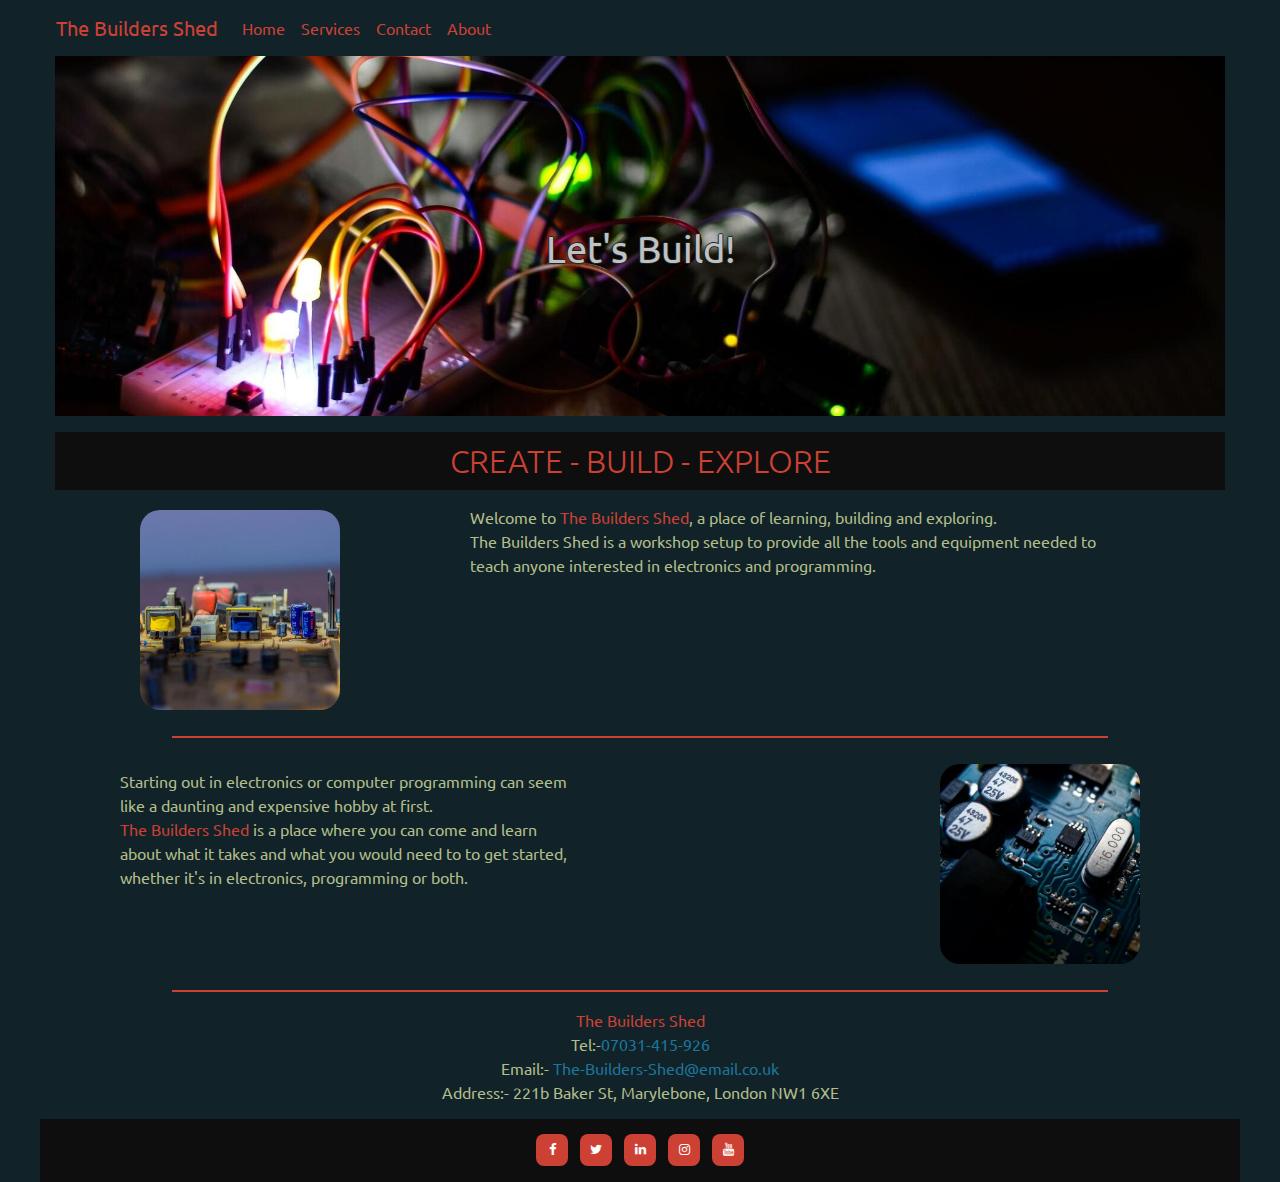
<file: index.html>
<!DOCTYPE html>
<html lang="en">
<head>
	<meta charset="UTF-8">
	<meta content="width=device-width, initial-scale=1.0" name="viewport">
	<meta content="ie-edge" http-equiv="X-UA-Compatible">
	<link href="https://fonts.gstatic.com" rel="preconnect">
	<link href="https://fonts.googleapis.com/css2?family=Ubuntu:wght@300;400;500&display=swap" rel="stylesheet">
	<link href="https://stackpath.bootstrapcdn.com/font-awesome/4.7.0/css/font-awesome.min.css" rel="stylesheet" type="text/css">
	<link href="https://maxcdn.bootstrapcdn.com/bootstrap/4.5.2/css/bootstrap.min.css" rel="stylesheet" type="text/css">
	<script src="https://ajax.googleapis.com/ajax/libs/jquery/3.5.1/jquery.min.js">
	</script>
	<script src="https://cdnjs.cloudflare.com/ajax/libs/popper.js/1.16.0/umd/popper.min.js">
	</script>
	<script src="https://maxcdn.bootstrapcdn.com/bootstrap/4.5.2/js/bootstrap.min.js">
	</script>
	<link href="assets/css/style.css" rel="stylesheet" type="text/css">
	<title class="orange-text">The Builders Shed</title>
</head>
<body>
	<header>
		<!--Nav Bar-->
		<nav class="navbar navbar-expand-md navbar-custom">
			<a class="navbar-brand" href="#">The Builders Shed</a> <button class="navbar-toggler custom-toggler" data-target="#collapsibleNavbar" data-toggle="collapse" type="button"><span class="navbar-toggler-icon"></span></button>
			<div class="collapse navbar-collapse" id="collapsibleNavbar">
				<ul class="navbar-nav">
					<li class="nav-item">
						<a class="nav-link orange-text" href="index.html">Home</a>
					</li>
					<li class="nav-item">
						<a class="nav-link orange-text" href="services.html">Services</a>
					</li>
					<li class="nav-item">
						<a class="nav-link orange-text" href="contact.html">Contact</a>
					</li>
					<li class="nav-item">
						<a class="nav-link orange-text" href="about.html">About</a>
					</li>
				</ul>
			</div>
		</nav>
	</header><!--Nav Bar-->
	<div class="container-fluid">
		<div class="row">
			<!--Hero Image-->
			<div class="col-12">
				<figure class="main-hero-image" title="electronics">
					<p class="lead">Let's Build!</p>
				</figure>
			</div>
		</div><!--Hero Image-->
		<div class="container-fluid create-build-explore-container">
			<div class="row" id="create-build-explore">
				<div class="col page-banner">
					<h1 class="banner-text orange-text">Create - Build - Explore</h1>
				</div>
			</div>
		</div>
		<div class="row">
			<div class="col-md-4 media-container"><img alt="Close up of old electronics." class="media-image first-image d-none d-md-block" src="assets/images/old-electronics-close-sqr.jpg"></div>
			<div class="col-sm-12 col-md-8">
				<p class="standard-text-color object-padding left-text">Welcome to <span class="orange-text">The Builders Shed</span>, a place of learning, building and exploring.<br>
				The Builders Shed is a workshop setup to provide all the tools and equipment needed to<br>
				teach anyone interested in electronics and programming.</p>
			</div>
		</div>
		<hr class="section-divider">
		<div class="row">
			<div class="col-sm-12 col-md-8">
				<p class="standard-text-color object-padding left-text left-margin">Starting out in electronics or computer programming can seem<br>
				like a daunting and expensive hobby at first.<br>
				<span class="orange-text">The Builders Shed</span> is a place where you can come and learn<br>
				about what it takes and what you would need to to get started,<br>
				whether it's in electronics, programming or both.</p>
			</div>
			<div class="col-md-4 media-container"><img alt="Close up of modern electronics" class="media-image d-none d-md-block" src="assets/images/electronics-close-dark-sqr.jpg"></div>
		</div>
		<hr class="section-divider">
		<div class="bottom-margin">
			<p class="standard-text-color"><span class="orange-text">The Builders Shed</span><br>
			Tel:-<a class="custom-href" href="tel:07031-415-926">07031-415-926</a><br>
			Email:- <a class="custom-href" href="mailto:The-Builders-Shed@email.co.uk">The-Builders-Shed@email.co.uk</a><br>
			Address:- 221b Baker St, Marylebone, London NW1 6XE</p>
		</div>
	</div>
	<footer>
		<div class="container-fluid create-build-explore-container">
			<div class="row">
				<div class="col page-banner">
					<ul class="list-inline social-links">
						<li class="list-inline-item">
							<a href="#" target="_blank"><i aria-hidden="true" class="fa fa-facebook"></i> <span class="sr-only">Facebook</span></a>
						</li>
						<li class="list-inline-item">
							<a href="#" target="_blank"><i aria-hidden="true" class="fa fa-twitter"></i> <span class="sr-only">Twitter</span></a>
						</li>
						<li class="list-inline-item">
							<a href="#" target="_blank"><i aria-hidden="true" class="fa fa-linkedin"></i> <span class="sr-only">LinkedIn</span></a>
						</li>
						<li class="list-inline-item">
							<a href="#" target="_blank"><i aria-hidden="true" class="fa fa-instagram"></i> <span class="sr-only">Instagram</span></a>
						</li>
						<li class="list-inline-item">
							<a href="#" target="_blank"><i aria-hidden="true" class="fa fa-youtube"></i> <span class="sr-only">YouTube</span></a>
						</li>
					</ul>
				</div>
			</div>
		</div>
	</footer>
</body>
</html>
</file>
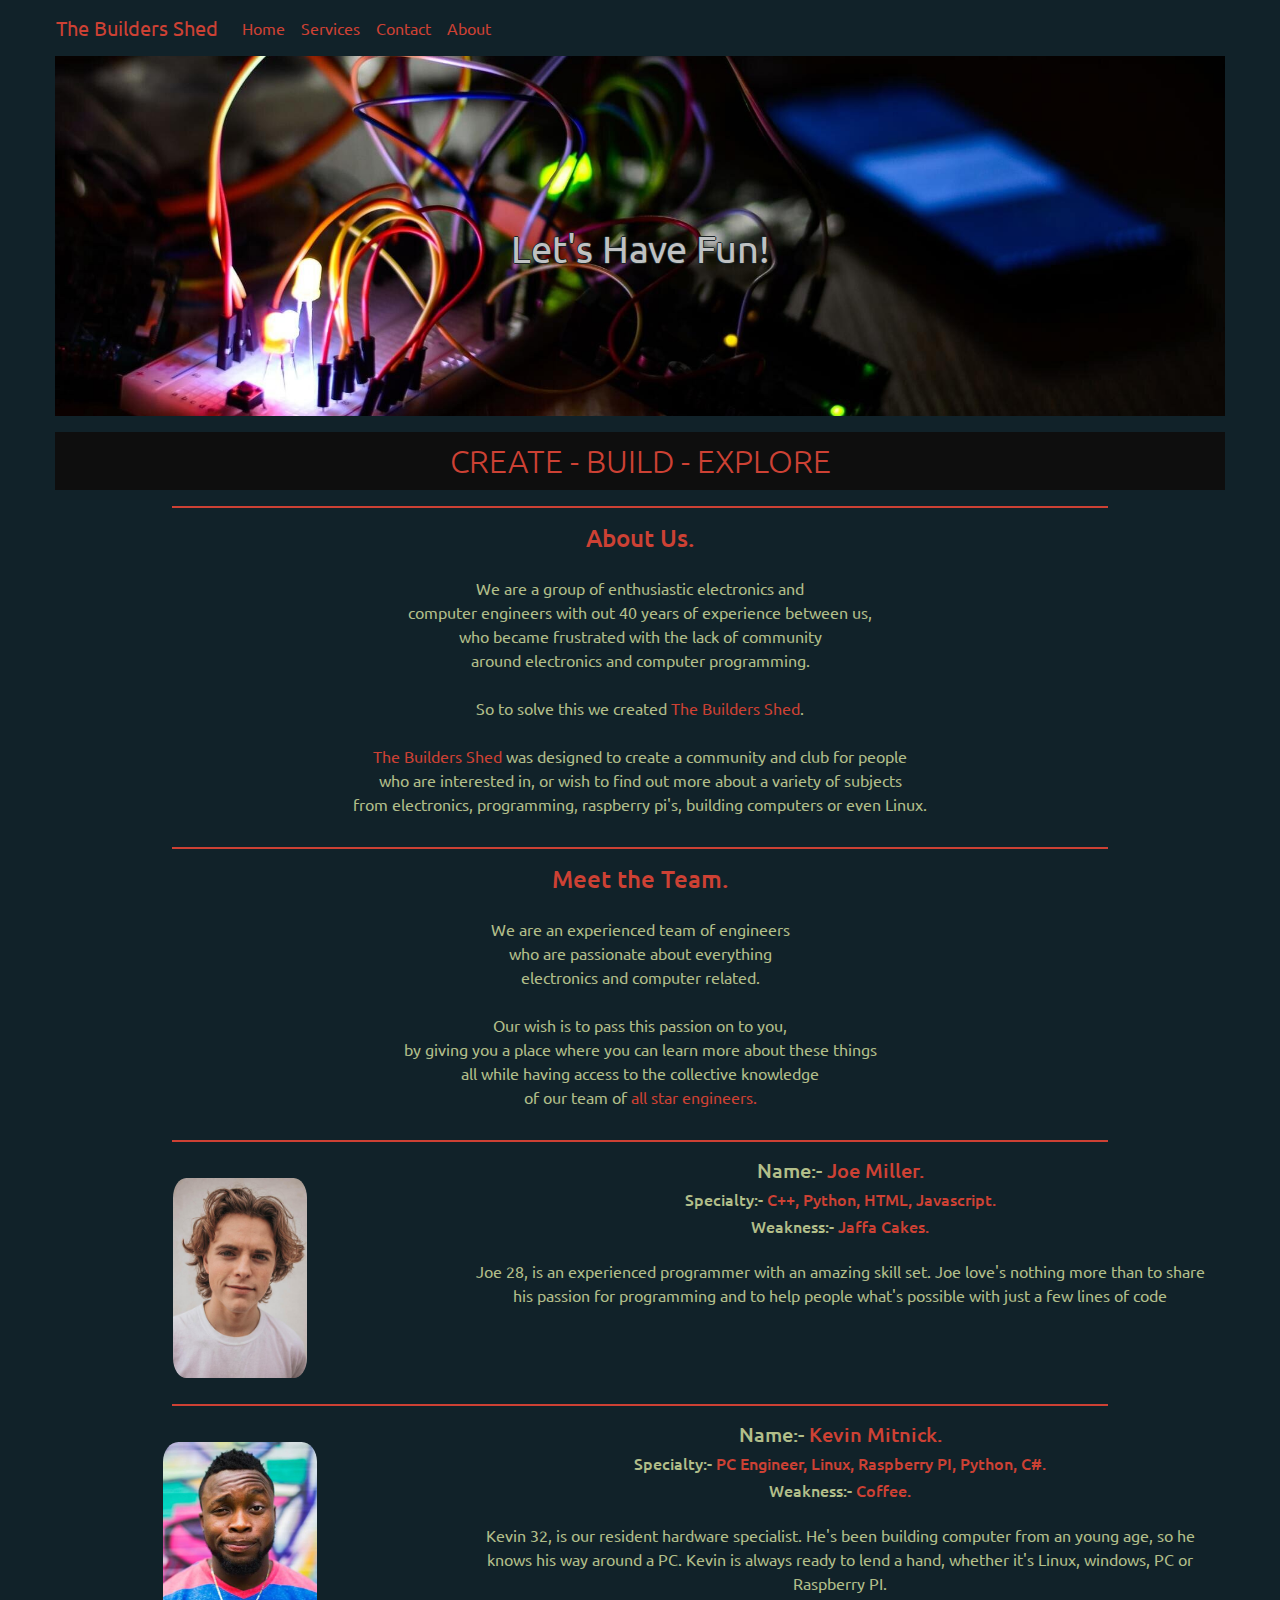
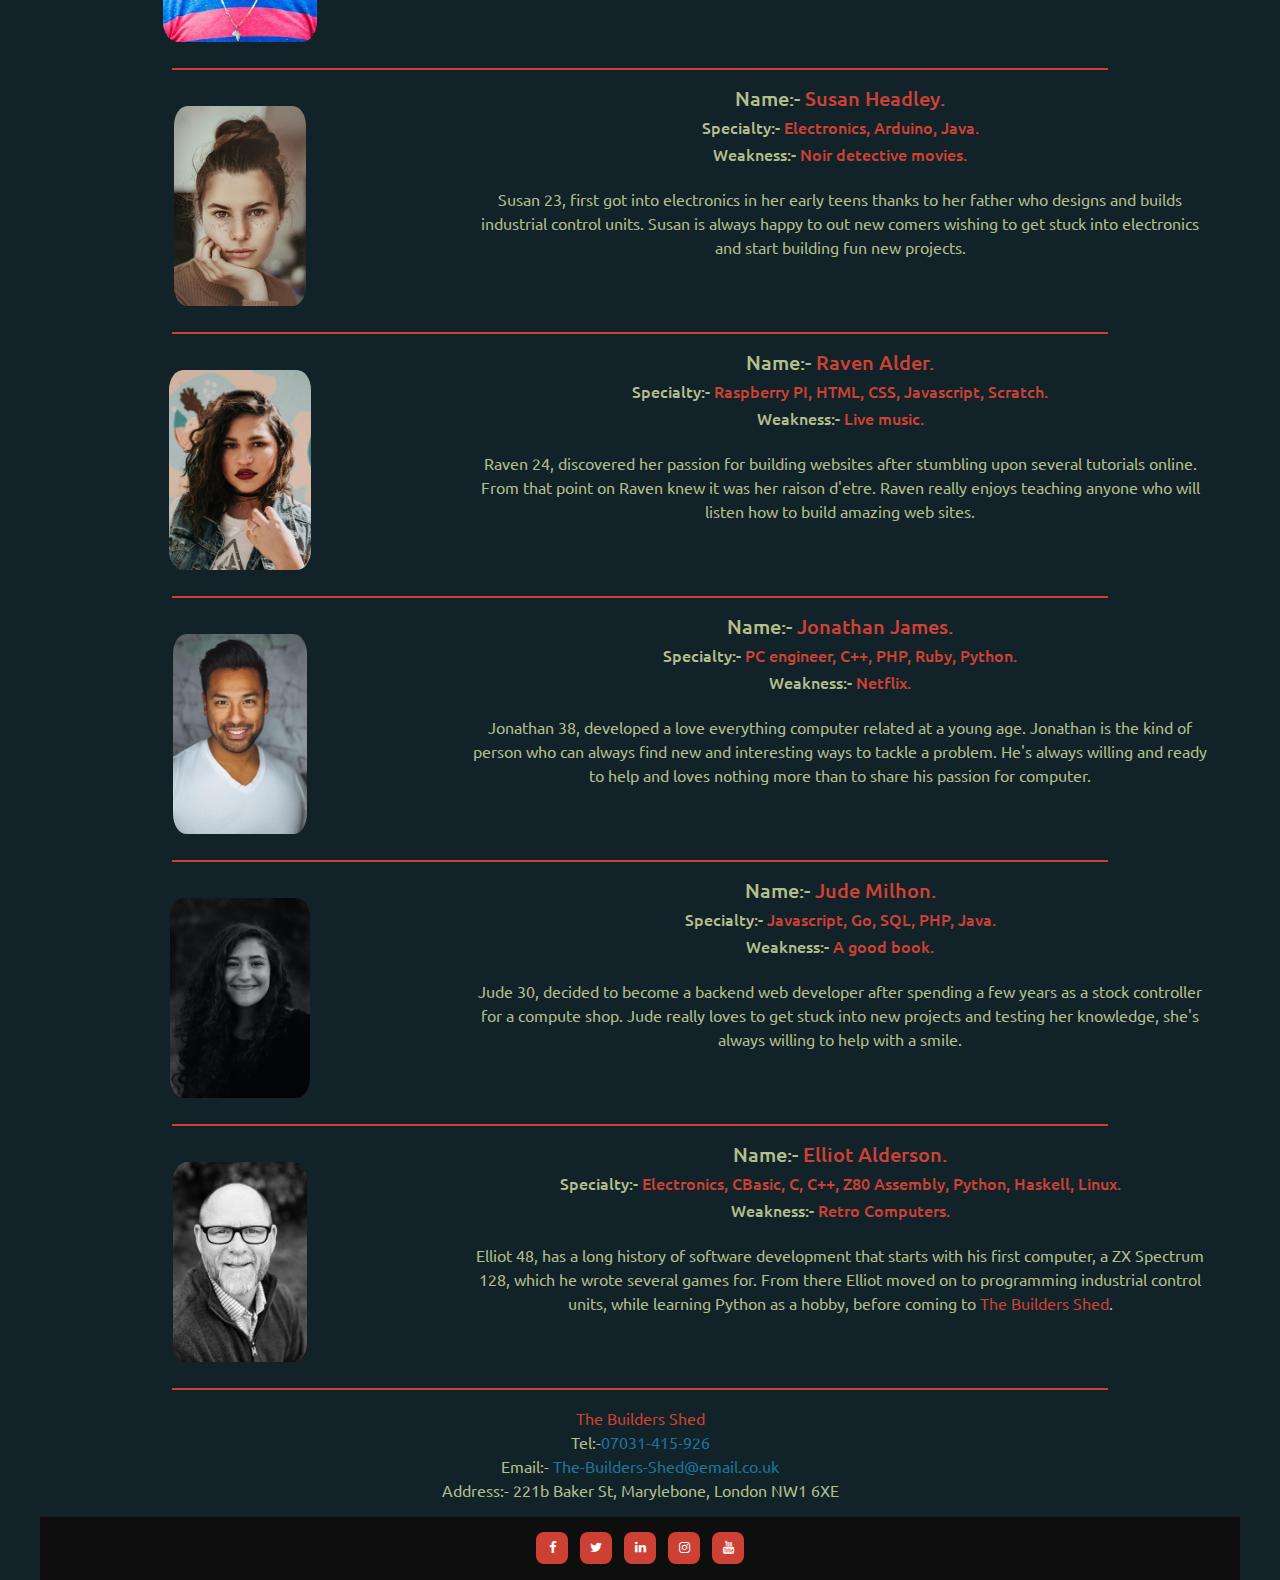
<file: about.html>
<!DOCTYPE html>
<html lang="en">
<head>
	<meta charset="UTF-8">
	<meta content="width=device-width, initial-scale=1.0" name="viewport">
	<meta content="ie-edge" http-equiv="X-UA-Compatible">
	<link href="https://fonts.gstatic.com" rel="preconnect">
	<link href="https://fonts.googleapis.com/css2?family=Ubuntu:wght@300;400;500&display=swap" rel="stylesheet">
	<link href="https://stackpath.bootstrapcdn.com/font-awesome/4.7.0/css/font-awesome.min.css" rel="stylesheet" type="text/css">
	<link href="https://maxcdn.bootstrapcdn.com/bootstrap/4.5.2/css/bootstrap.min.css" rel="stylesheet" type="text/css">
	<script src="https://ajax.googleapis.com/ajax/libs/jquery/3.5.1/jquery.min.js">
	</script>
	<script src="https://cdnjs.cloudflare.com/ajax/libs/popper.js/1.16.0/umd/popper.min.js">
	</script>
	<script src="https://maxcdn.bootstrapcdn.com/bootstrap/4.5.2/js/bootstrap.min.js">
	</script>
	<link href="assets/css/style.css" rel="stylesheet" type="text/css">
	<title class="orange-text">The Builders Shed</title>
</head>
<body>
	<header>
		<!--Nav Bar-->
		<nav class="navbar navbar-expand-md navbar-custom">
			<a class="navbar-brand" href="#">The Builders Shed</a> <button class="navbar-toggler custom-toggler" data-target="#collapsibleNavbar" data-toggle="collapse" type="button"><span class="navbar-toggler-icon"></span></button>
			<div class="collapse navbar-collapse" id="collapsibleNavbar">
				<ul class="navbar-nav">
					<li class="nav-item">
						<a class="nav-link orange-text" href="index.html">Home</a>
					</li>
					<li class="nav-item">
						<a class="nav-link orange-text" href="services.html">Services</a>
					</li>
					<li class="nav-item">
						<a class="nav-link orange-text" href="contact.html">Contact</a>
					</li>
					<li class="nav-item">
						<a class="nav-link orange-text" href="about.html">About</a>
					</li>
				</ul>
			</div>
		</nav>
	</header><!--Nav Bar-->
	<div class="container-fluid">
		<div class="row">
			<!--Hero Image-->
			<div class="col-12">
				<figure class="main-hero-image" title="electronics">
					<p class="lead">Let's Have Fun!</p>
				</figure>
			</div>
		</div><!--Hero Image-->
		<div class="container-fluid create-build-explore-container">
			<div class="row" id="create-build-explore">
				<div class="col page-banner">
					<h1 class="banner-text orange-text">Create - Build - Explore</h1>
				</div>
			</div>
		</div>
		<hr class="section-divider">
		<div class="">
			<h4 class="orange-text">About Us.</h4>
			<p class="standard-text-color object-padding">We are a group of enthusiastic electronics and<br>
			computer engineers with out 40 years of experience between us,<br>
			who became frustrated with the lack of community<br>
			around electronics and computer programming.<br>
			<br>
			So to solve this we created <span class="orange-text">The Builders Shed</span>.<br>
			<br>
			<span class="orange-text">The Builders Shed</span> was designed to create a community and club for people<br>
			who are interested in, or wish to find out more about a variety of subjects<br>
			from electronics, programming, raspberry pi's, building computers or even Linux.</p>
		</div>
		<hr class="section-divider">
		<div class="">
			<h4 class="orange-text">Meet the Team.</h4>
			<p class="standard-text-color object-padding">We are an experienced team of engineers<br>
			who are passionate about everything<br>
			electronics and computer related.<br>
			<br>
			Our wish is to pass this passion on to you,<br>
			by giving you a place where you can learn more about these things<br>
			all while having access to the collective knowledge<br>
			of our team of <span class="orange-text">all star engineers.</span></p>
		</div>
		<hr class="section-divider">
		<div class="row">
			<div class="col-sm-12 col-md-4 media-container"><img alt="Joe Miller" class="media-image first-image" src="assets/images/people/austin-wade-res.jpg"></div>
			<div class="col-sm-12 col-md-8">
				<h5 class="standard-text-color">Name:- <span class="orange-text">Joe Miller.</span></h5>
				<h6 class="standard-text-color">Specialty:- <span class="orange-text">C++, Python, HTML, Javascript.</span></h6>
				<h6 class="standard-text-color">Weakness:- <span class="orange-text">Jaffa Cakes.</span></h6>
				<p class="standard-text-color object-padding">Joe 28, is an experienced programmer with an amazing skill set. Joe love's nothing more than to share his passion for programming and to help people what's possible with just a few lines of code</p>
			</div>
		</div>
		<hr class="section-divider">
		<div class="row">
			<div class="col-sm-12 col-md-4 media-container"><img alt="Kevin Mitnick" class="media-image first-image" src="assets/images/people/ayo-res-2.jpg"></div>
			<div class="col-sm-12 col-md-8">
				<h5 class="standard-text-color">Name:- <span class="orange-text">Kevin Mitnick.</span></h5>
				<h6 class="standard-text-color">Specialty:- <span class="orange-text">PC Engineer, Linux, Raspberry PI, Python, C#.</span></h6>
				<h6 class="standard-text-color">Weakness:- <span class="orange-text">Coffee.</span></h6>
				<p class="standard-text-color object-padding">Kevin 32, is our resident hardware specialist. He's been building computer from an young age, so he knows his way around a PC. Kevin is always ready to lend a hand, whether it's Linux, windows, PC or Raspberry PI.</p>
			</div>
		</div>
		<hr class="section-divider">
		<div class="row">
			<div class="col-sm-12 col-md-4 media-container"><img alt="Susan Headley" class="media-image first-image" src="assets/images/people/houcine-res.jpg"></div>
			<div class="col-sm-12 col-md-8">
				<h5 class="standard-text-color">Name:- <span class="orange-text">Susan Headley.</span></h5>
				<h6 class="standard-text-color">Specialty:- <span class="orange-text">Electronics, Arduino, Java.</span></h6>
				<h6 class="standard-text-color">Weakness:- <span class="orange-text">Noir detective movies.</span></h6>
				<p class="standard-text-color object-padding">Susan 23, first got into electronics in her early teens thanks to her father who designs and builds industrial control units. Susan is always happy to out new comers wishing to get stuck into electronics and start building fun new projects.</p>
			</div>
		</div>
		<hr class="section-divider">
		<div class="row">
			<div class="col-sm-12 col-md-4 media-container"><img alt="Raven Alder" class="media-image first-image" src="assets/images/people/joanne-res.jpg"></div>
			<div class="col-sm-12 col-md-8">
				<h5 class="standard-text-color">Name:- <span class="orange-text">Raven Alder.</span></h5>
				<h6 class="standard-text-color">Specialty:- <span class="orange-text">Raspberry PI, HTML, CSS, Javascript, Scratch.</span></h6>
				<h6 class="standard-text-color">Weakness:- <span class="orange-text">Live music.</span></h6>
				<p class="standard-text-color object-padding">Raven 24, discovered her passion for building websites after stumbling upon several tutorials online. From that point on Raven knew it was her raison d'etre. Raven really enjoys teaching anyone who will listen how to build amazing web sites.</p>
			</div>
		</div>
		<hr class="section-divider">
		<div class="row">
			<div class="col-sm-12 col-md-4 media-container"><img alt="Jonathan James" class="media-image first-image" src="assets/images/people/joseph-res.jpg"></div>
			<div class="col-sm-12 col-md-8">
				<h5 class="standard-text-color">Name:- <span class="orange-text">Jonathan James.</span></h5>
				<h6 class="standard-text-color">Specialty:- <span class="orange-text">PC engineer, C++, PHP, Ruby, Python.</span></h6>
				<h6 class="standard-text-color">Weakness:- <span class="orange-text">Netflix.</span></h6>
				<p class="standard-text-color object-padding">Jonathan 38, developed a love everything computer related at a young age. Jonathan is the kind of person who can always find new and interesting ways to tackle a problem. He's always willing and ready to help and loves nothing more than to share his passion for computer.</p>
			</div>
		</div>
		<hr class="section-divider">
		<div class="row">
			<div class="col-sm-12 col-md-4 media-container"><img alt="Jude Milhon" class="media-image first-image" src="assets/images/people/oscar-res.jpg"></div>
			<div class="col-sm-12 col-md-8">
				<h5 class="standard-text-color">Name:- <span class="orange-text">Jude Milhon.</span></h5>
				<h6 class="standard-text-color">Specialty:- <span class="orange-text">Javascript, Go, SQL, PHP, Java.</span></h6>
				<h6 class="standard-text-color">Weakness:- <span class="orange-text">A good book.</span></h6>
				<p class="standard-text-color object-padding">Jude 30, decided to become a backend web developer after spending a few years as a stock controller for a compute shop. Jude really loves to get stuck into new projects and testing her knowledge, she's always willing to help with a smile.</p>
			</div>
		</div>
		<hr class="section-divider">
		<div class="row">
			<div class="col-sm-12 col-md-4 media-container"><img alt="Elliot Alderson" class="media-image first-image" src="assets/images/people/robert-res.jpg"></div>
			<div class="col-sm-12 col-md-8">
				<h5 class="standard-text-color">Name:- <span class="orange-text">Elliot Alderson.</span></h5>
				<h6 class="standard-text-color">Specialty:- <span class="orange-text">Electronics, CBasic, C, C++, Z80 Assembly, Python, Haskell, Linux.</span></h6>
				<h6 class="standard-text-color">Weakness:- <span class="orange-text">Retro Computers.</span></h6>
				<p class="standard-text-color object-padding">Elliot 48, has a long history of software development that starts with his first computer, a ZX Spectrum 128, which he wrote several games for. From there Elliot moved on to programming industrial control units, while learning Python as a hobby, before coming to <span class="orange-text">The Builders Shed</span>.</p>
			</div>
		</div>
		<hr class="section-divider">
		<div class="bottom-margin">
			<p class="standard-text-color"><span class="orange-text">The Builders Shed</span><br>
			Tel:-<a class="custom-href" href="tel:07031-415-926">07031-415-926</a><br>
			Email:- <a class="custom-href" href="mailto:The-Builders-Shed@email.co.uk">The-Builders-Shed@email.co.uk</a><br>
			Address:- 221b Baker St, Marylebone, London NW1 6XE</p>
		</div>
	</div>
	<footer>
		<div class="container-fluid create-build-explore-container">
			<div class="row">
				<div class="col page-banner">
					<ul class="list-inline social-links">
						<li class="list-inline-item">
							<a href="#" target="_blank"><i aria-hidden="true" class="fa fa-facebook"></i> <span class="sr-only">Facebook</span></a>
						</li>
						<li class="list-inline-item">
							<a href="#" target="_blank"><i aria-hidden="true" class="fa fa-twitter"></i> <span class="sr-only">Twitter</span></a>
						</li>
						<li class="list-inline-item">
							<a href="#" target="_blank"><i aria-hidden="true" class="fa fa-linkedin"></i> <span class="sr-only">LinkedIn</span></a>
						</li>
						<li class="list-inline-item">
							<a href="#" target="_blank"><i aria-hidden="true" class="fa fa-instagram"></i> <span class="sr-only">Instagram</span></a>
						</li>
						<li class="list-inline-item">
							<a href="#" target="_blank"><i aria-hidden="true" class="fa fa-youtube"></i> <span class="sr-only">YouTube</span></a>
						</li>
					</ul>
				</div>
			</div>
		</div>
	</footer>
</body>
</html>
</file>
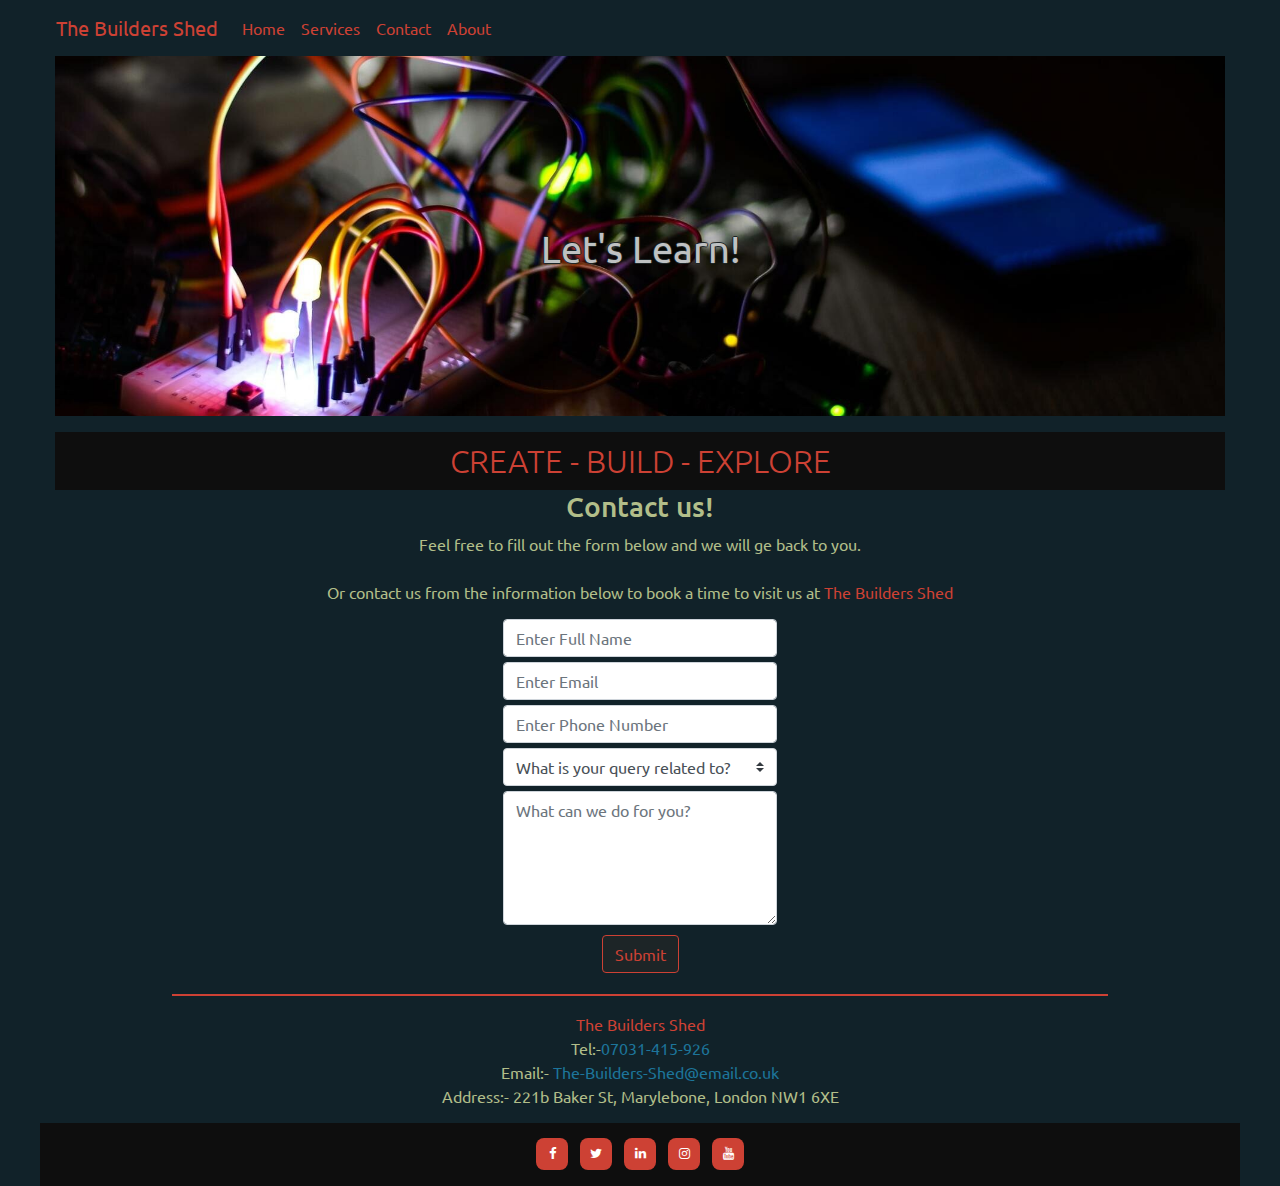
<file: contact.html>
<!DOCTYPE html>
<html lang="en">
<head>
	<meta charset="UTF-8">
	<meta content="width=device-width, initial-scale=1.0" name="viewport">
	<meta content="ie-edge" http-equiv="X-UA-Compatible">
	<link href="https://fonts.gstatic.com" rel="preconnect">
	<link href="https://fonts.googleapis.com/css2?family=Ubuntu:wght@300;400;500&display=swap" rel="stylesheet">
	<link href="https://stackpath.bootstrapcdn.com/font-awesome/4.7.0/css/font-awesome.min.css" rel="stylesheet" type="text/css">
	<link href="https://maxcdn.bootstrapcdn.com/bootstrap/4.5.2/css/bootstrap.min.css" rel="stylesheet" type="text/css">
	<script src="https://ajax.googleapis.com/ajax/libs/jquery/3.5.1/jquery.min.js">
	</script>
	<script src="https://cdnjs.cloudflare.com/ajax/libs/popper.js/1.16.0/umd/popper.min.js">
	</script>
	<script src="https://maxcdn.bootstrapcdn.com/bootstrap/4.5.2/js/bootstrap.min.js">
	</script>
	<link href="assets/css/style.css" rel="stylesheet" type="text/css">
	<title class="orange-text">The Builders Shed</title>
</head>
<body>
	<header>
		<!--Nav Bar-->
		<nav class="navbar navbar-expand-md navbar-custom">
			<a class="navbar-brand" href="#">The Builders Shed</a> <button class="navbar-toggler custom-toggler" data-target="#collapsibleNavbar" data-toggle="collapse" type="button"><span class="navbar-toggler-icon"></span></button>
			<div class="collapse navbar-collapse" id="collapsibleNavbar">
				<ul class="navbar-nav">
					<li class="nav-item">
						<a class="nav-link orange-text" href="index.html">Home</a>
					</li>
					<li class="nav-item">
						<a class="nav-link orange-text" href="services.html">Services</a>
					</li>
					<li class="nav-item">
						<a class="nav-link orange-text" href="contact.html">Contact</a>
					</li>
					<li class="nav-item">
						<a class="nav-link orange-text" href="about.html">About</a>
					</li>
				</ul>
			</div>
		</nav>
	</header><!--Nav Bar-->
	<div class="container-fluid">
		<div class="row">
			<!--Hero Image-->
			<div class="col-12">
				<figure class="main-hero-image" title="electronics">
					<p class="lead">Let's Learn!</p>
				</figure>
			</div>
		</div><!--Hero Image-->
		<div class="container-fluid create-build-explore-container">
			<div class="row" id="create-build-explore">
				<div class="col page-banner">
					<h1 class="banner-text orange-text">Create - Build - Explore</h1>
				</div>
			</div>
		</div>
		<div class="row">
			<h3 class="col-sm-12 text-center standard-text-color uppercase">Contact us!</h3>
			<p class="col-sm-12 text-center standard-text-color uppercase">Feel free to fill out the form below and we will ge back to you.<br>
			<br>
			Or contact us from the information below to book a time to visit us at <span class="orange-text">The Builders Shed</span></p>
		</div>
		<div class="center-form text-center contact-form first-image">
			<form>
				<input class="form-control form-margin" id="fullname" name="name" placeholder="Enter Full Name" required="" type="text"> <input class="form-control form-margin" id="emailaddress" name="email" placeholder="Enter Email" required="" type="email"> <input class="form-control form-margin" id="phoneno-query" name="phone" placeholder="Enter Phone Number" required="" type="number"> <select class="custom-select mr-sm-2 category-dropdown" id="category" required="">
					<option value="">
						What is your query related to?
					</option>
					<option value="Opening Times">
						Opening Times
					</option>
					<option value="Facilities">
						Facilities
					</option>
					<option value="pricing">
						pricing
					</option>
					<option value="Project Ideas">
						Project Ideas
					</option>
					<option value="Other">
						Other
					</option>
				</select> 
				<textarea class="form-control form-margin" id="query" name="query" placeholder="What can we do for you?" required="" rows="5"></textarea> <button class="btn btn-custom-color btn-custom-color:hover form-margin" type="submit">Submit</button>
			</form>
		</div>
		<hr class="section-divider">
		<div class="bottom-margin">
			<p class="standard-text-color"><span class="orange-text">The Builders Shed</span><br>
			Tel:-<a class="custom-href" href="tel:07031-415-926">07031-415-926</a><br>
			Email:- <a class="custom-href" href="mailto:The-Builders-Shed@email.co.uk">The-Builders-Shed@email.co.uk</a><br>
			Address:- 221b Baker St, Marylebone, London NW1 6XE</p>
		</div>
	</div>
	<footer>
		<div class="container-fluid create-build-explore-container">
			<div class="row">
				<div class="col page-banner">
					<ul class="list-inline social-links">
						<li class="list-inline-item">
							<a href="#" target="_blank"><i aria-hidden="true" class="fa fa-facebook"></i> <span class="sr-only">Facebook</span></a>
						</li>
						<li class="list-inline-item">
							<a href="#" target="_blank"><i aria-hidden="true" class="fa fa-twitter"></i> <span class="sr-only">Twitter</span></a>
						</li>
						<li class="list-inline-item">
							<a href="#" target="_blank"><i aria-hidden="true" class="fa fa-linkedin"></i> <span class="sr-only">LinkedIn</span></a>
						</li>
						<li class="list-inline-item">
							<a href="#" target="_blank"><i aria-hidden="true" class="fa fa-instagram"></i> <span class="sr-only">Instagram</span></a>
						</li>
						<li class="list-inline-item">
							<a href="#" target="_blank"><i aria-hidden="true" class="fa fa-youtube"></i> <span class="sr-only">YouTube</span></a>
						</li>
					</ul>
				</div>
			</div>
		</div>
	</footer>
</body>
</html>
</file>
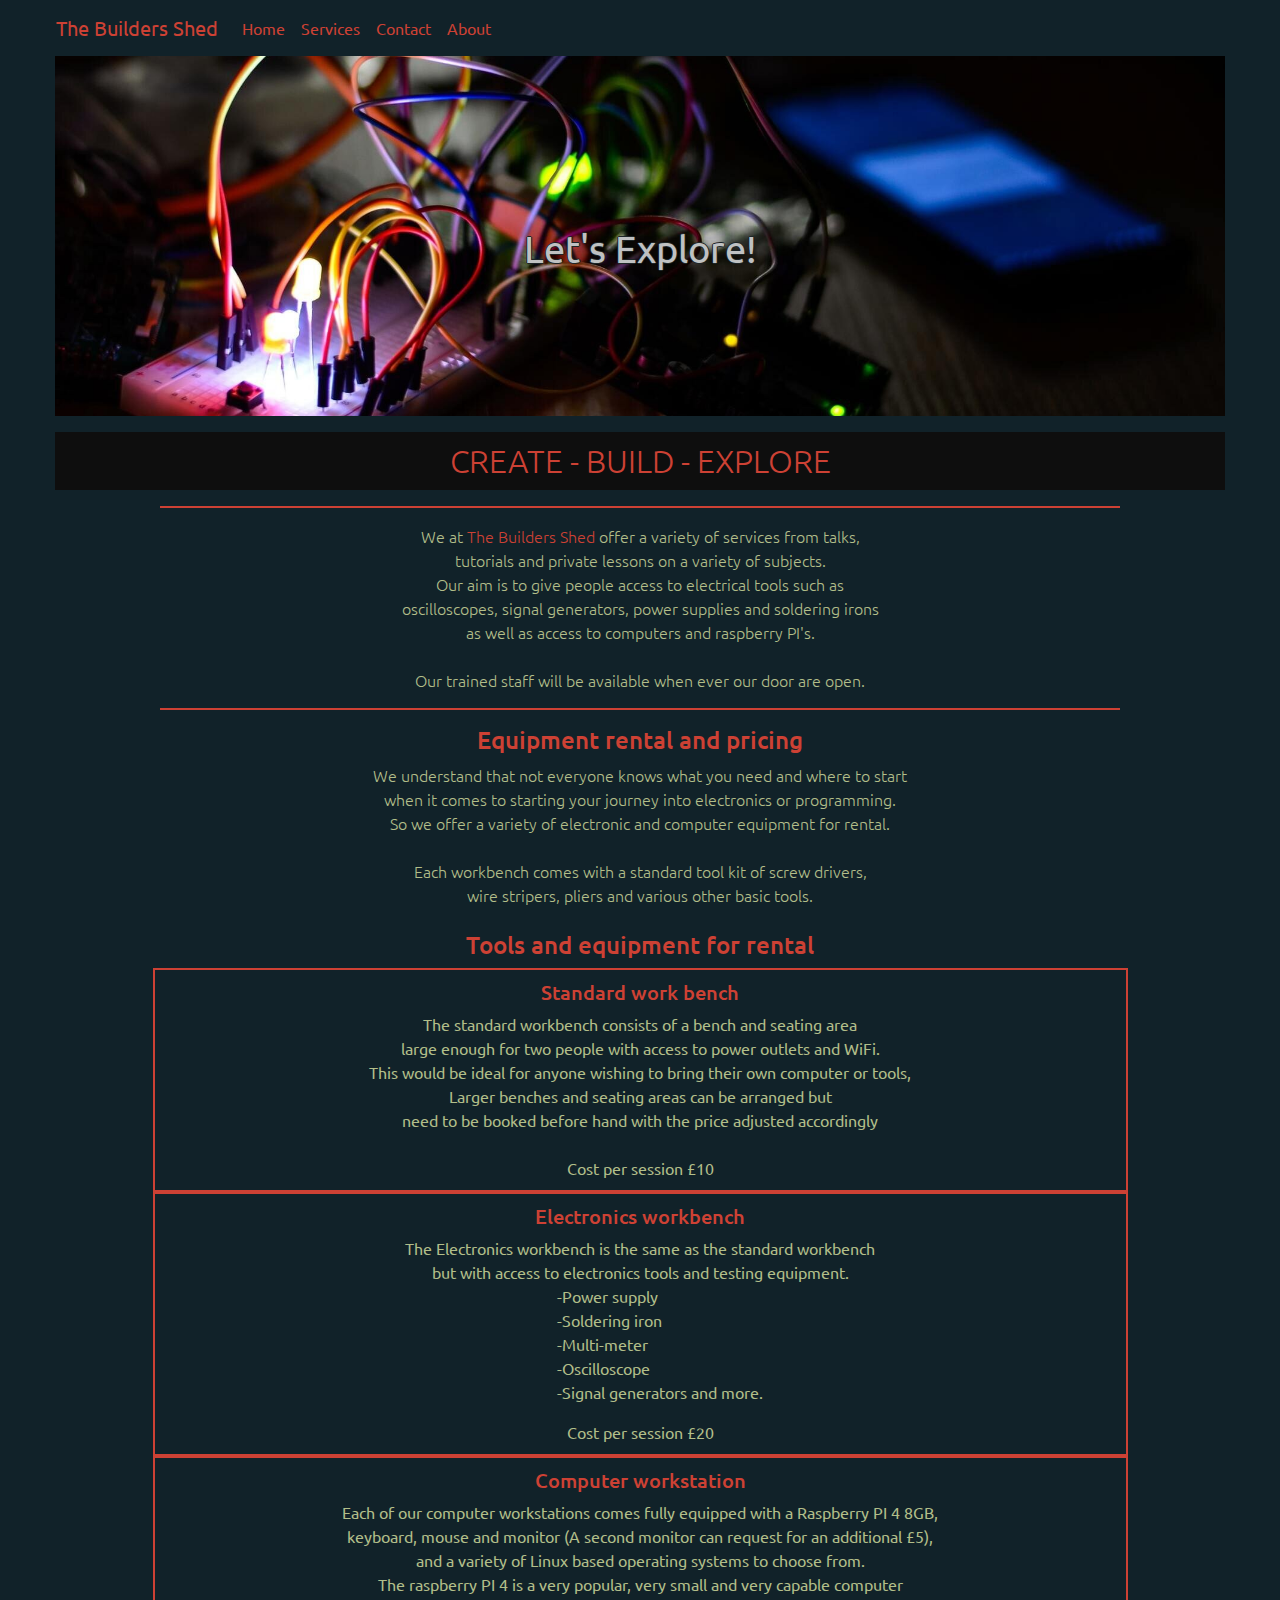
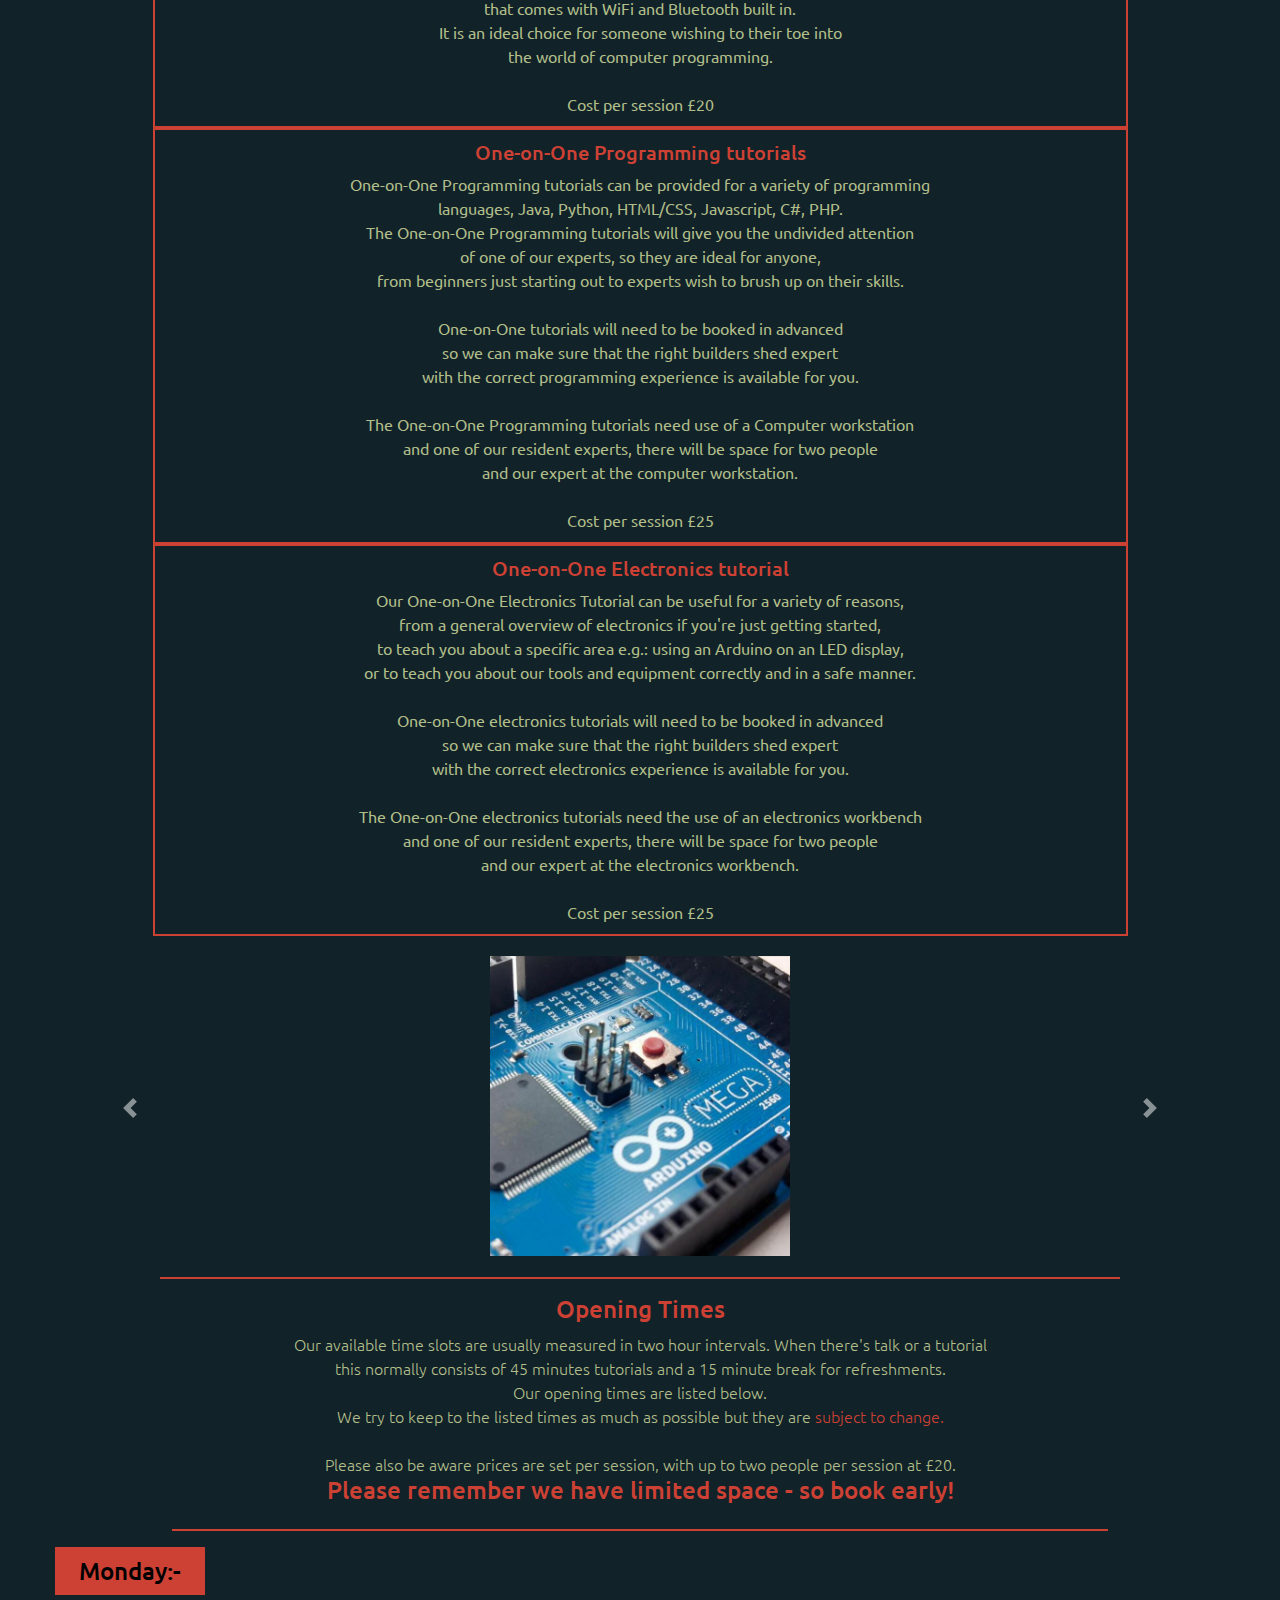
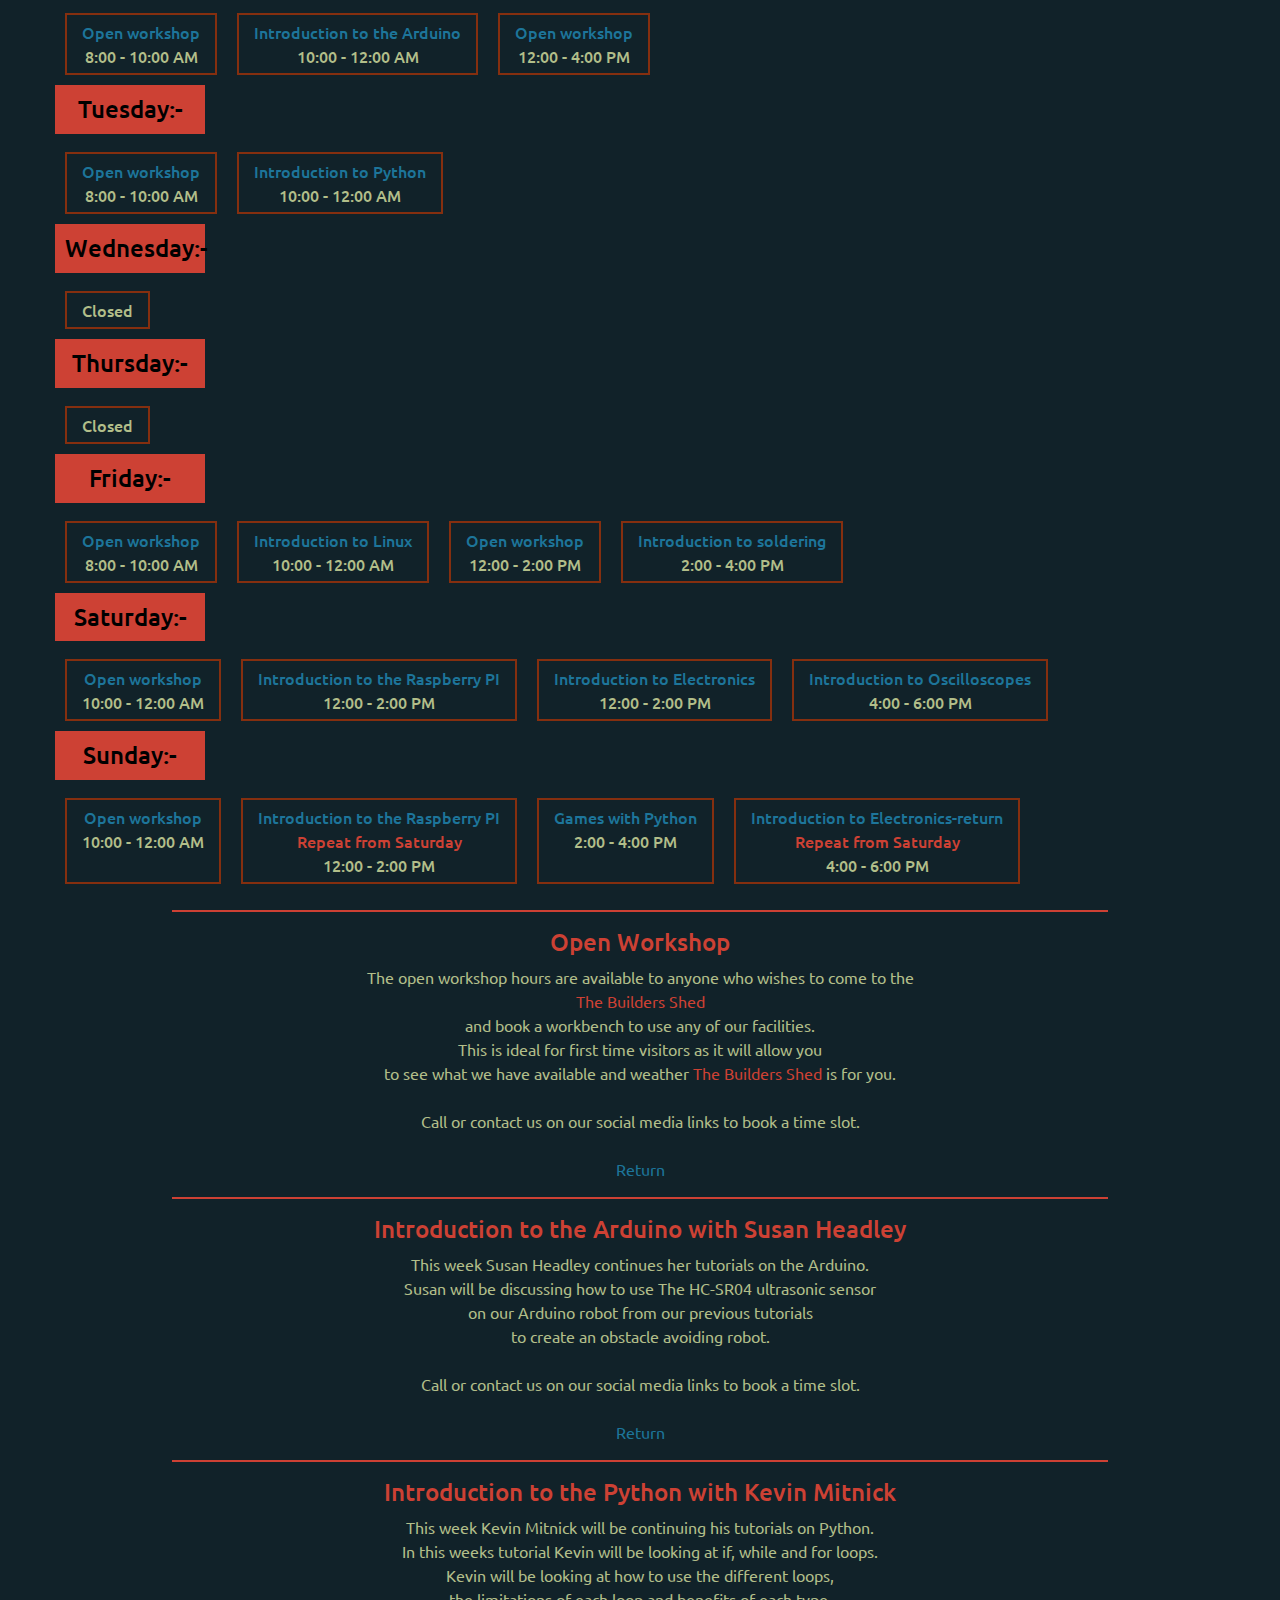
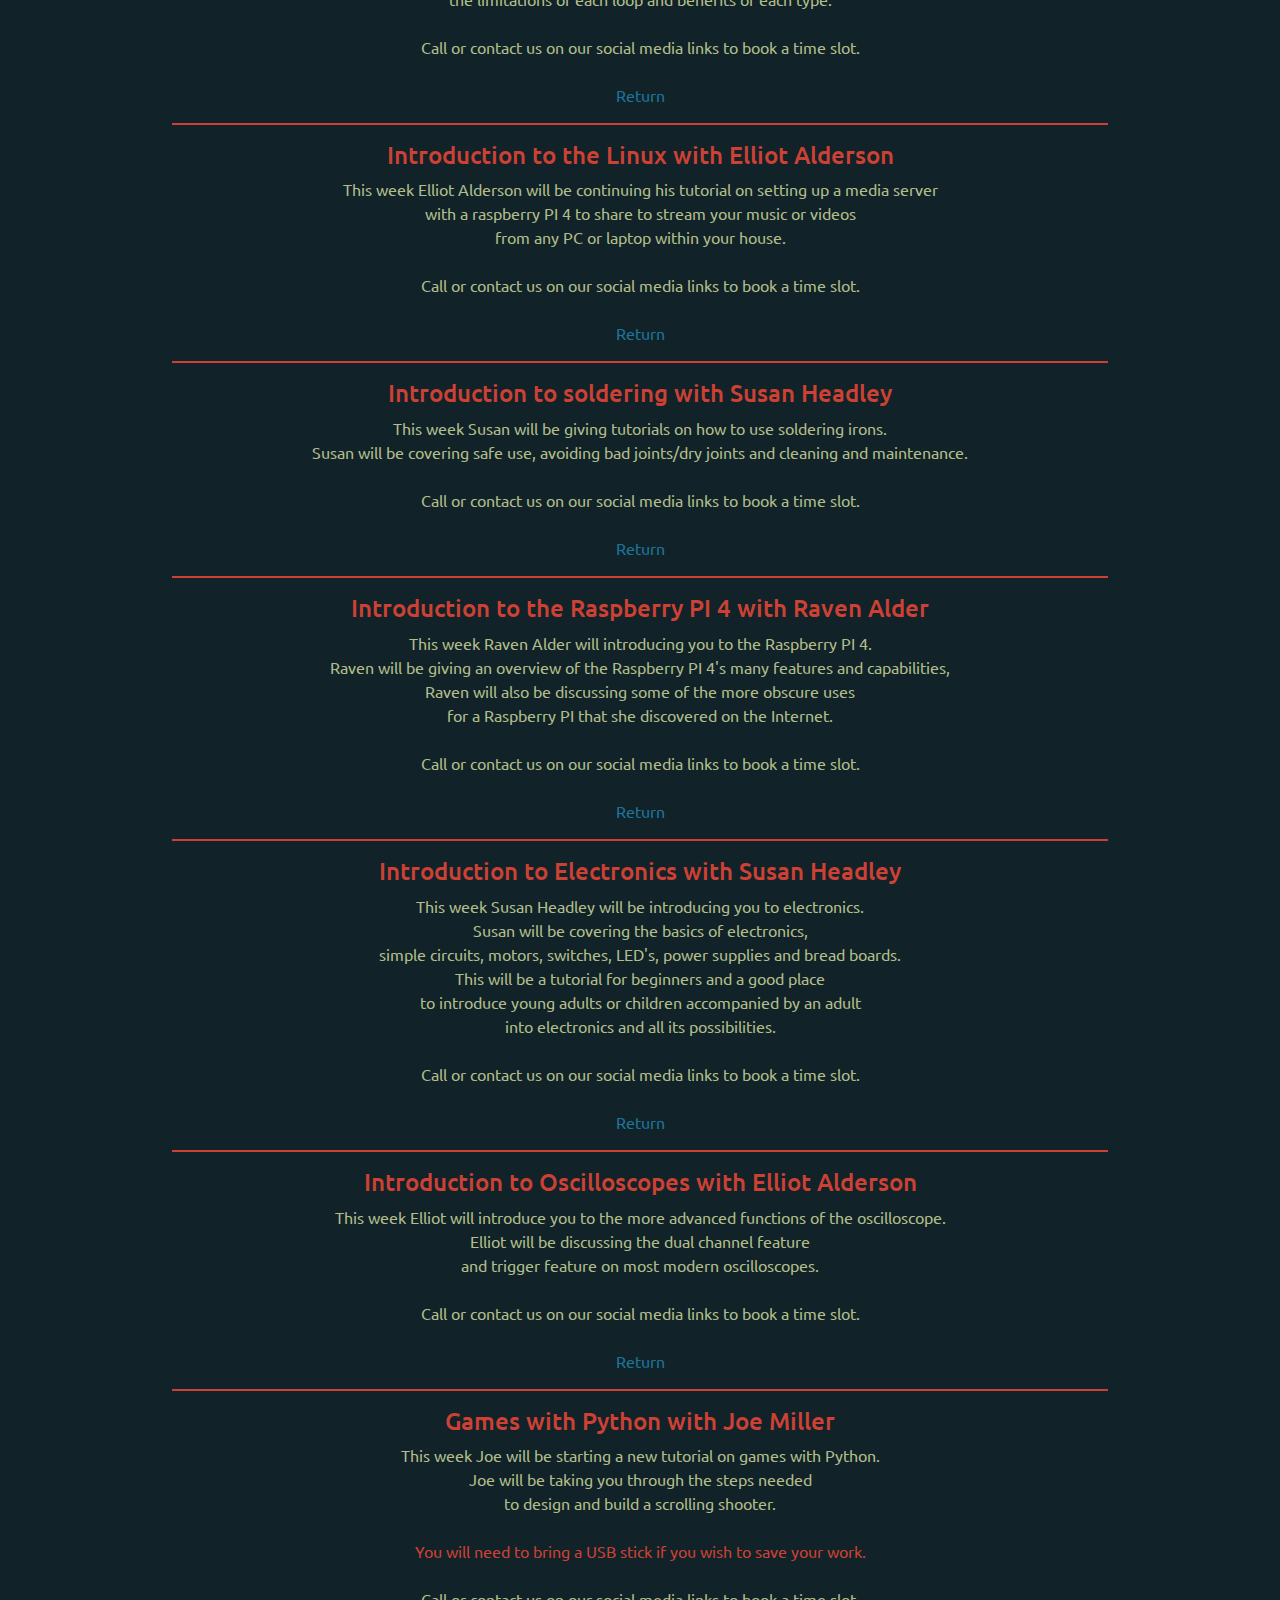
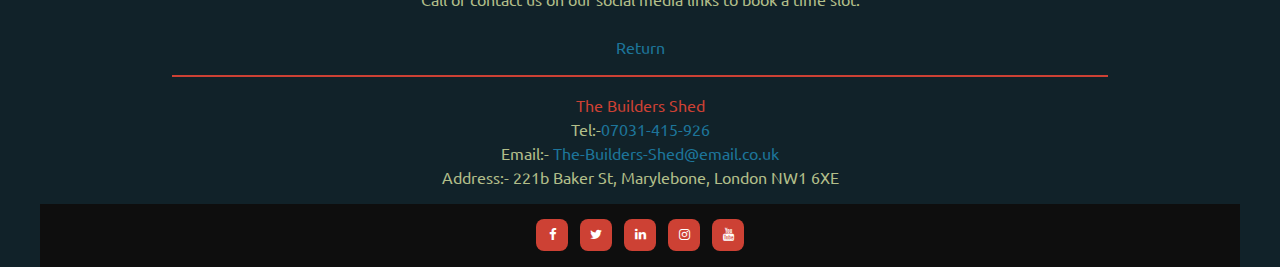
<file: services.html>
<!DOCTYPE html>
<html lang="en">
<head>
	<meta charset="UTF-8">
	<meta content="width=device-width, initial-scale=1.0" name="viewport">
	<meta content="ie-edge" http-equiv="X-UA-Compatible">
	<link href="https://fonts.gstatic.com" rel="preconnect">
	<link href="https://fonts.googleapis.com/css2?family=Ubuntu:wght@300;400;500&display=swap" rel="stylesheet">
	<link href="https://stackpath.bootstrapcdn.com/font-awesome/4.7.0/css/font-awesome.min.css" rel="stylesheet" type="text/css">
	<link href="https://maxcdn.bootstrapcdn.com/bootstrap/4.5.2/css/bootstrap.min.css" rel="stylesheet" type="text/css">
	<script src="https://ajax.googleapis.com/ajax/libs/jquery/3.5.1/jquery.min.js">
	</script>
	<script src="https://cdnjs.cloudflare.com/ajax/libs/popper.js/1.16.0/umd/popper.min.js">
	</script>
	<script src="https://maxcdn.bootstrapcdn.com/bootstrap/4.5.2/js/bootstrap.min.js">
	</script>
	<link href="assets/css/style.css" rel="stylesheet" type="text/css">
	<title class="orange-text">The Builders Shed</title>
</head>
<body>
	<header>
		<!--Nav Bar-->
		<nav class="navbar navbar-expand-md navbar-custom">
			<a class="navbar-brand" href="#">The Builders Shed</a> <button class="navbar-toggler custom-toggler" data-target="#collapsibleNavbar" data-toggle="collapse" type="button"><span class="navbar-toggler-icon"></span></button>
			<div class="collapse navbar-collapse" id="collapsibleNavbar">
				<ul class="navbar-nav">
					<li class="nav-item">
						<a class="nav-link orange-text" href="index.html">Home</a>
					</li>
					<li class="nav-item">
						<a class="nav-link orange-text" href="services.html">Services</a>
					</li>
					<li class="nav-item">
						<a class="nav-link orange-text" href="contact.html">Contact</a>
					</li>
					<li class="nav-item">
						<a class="nav-link orange-text" href="about.html">About</a>
					</li>
				</ul>
			</div>
		</nav>
	</header><!--Nav Bar-->
	<div class="container-fluid">
		<div class="row">
			<!--Hero Image-->
			<div class="col-12">
				<figure class="main-hero-image" title="electronics">
					<p class="lead">Let's Explore!</p>
				</figure>
			</div>
		</div>
		<div class="container-fluid create-build-explore-container">
			<div class="row" id="create-build-explore">
				<div class="col page-banner">
					<h1 class="banner-text orange-text">Create - Build - Explore</h1>
				</div>
			</div>
		</div>
		<div class="row">
			<hr class="section-divider">
			<p class="opening-time-subheader standard-text-color">We at <span class="orange-text">The Builders Shed</span> offer a variety of services from talks,<br>
			tutorials and private lessons on a variety of subjects.<br>
			Our aim is to give people access to electrical tools such as<br>
			oscilloscopes, signal generators, power supplies and soldering irons<br>
			as well as access to computers and raspberry PI's.<br>
			<br>
			Our trained staff will be available when ever our door are open.</p>
			<hr class="section-divider">
			<div class="col-sm-12">
				<h4 class="orange-text">Equipment rental and pricing</h4>
				<p class="opening-time-subheader standard-text-color">We understand that not everyone knows what you need and where to start<br>
				when it comes to starting your journey into electronics or programming.<br>
				So we offer a variety of electronic and computer equipment for rental.<br>
				<br>
				Each workbench comes with a standard tool kit of screw drivers,<br>
				wire stripers, pliers and various other basic tools.<br>
				<br></p>
				<h4 class="orange-text">Tools and equipment for rental</h4>
				<p></p>
				<div class="col-10 tool-rental standard-text-color">
					<h5 class="orange-text">Standard work bench</h5>
					<p class="standard-text-color">The standard workbench consists of a bench and seating area<br>
					large enough for two people with access to power outlets and WiFi.<br>
					This would be ideal for anyone wishing to bring their own computer or tools,<br>
					Larger benches and seating areas can be arranged but<br>
					need to be booked before hand with the price adjusted accordingly<br>
					<br>
					Cost per session £10</p>
				</div>
				<div class="col-10 tool-rental standard-text-color">
					<h5 class="orange-text">Electronics workbench</h5>
					<p class="standard-text-color">The Electronics workbench is the same as the standard workbench<br>
					but with access to electronics tools and testing equipment.<br></p>
					<div class="text-left">
						<ul>
							<li>-Power supply</li>
							<li>-Soldering iron</li>
							<li>-Multi-meter</li>
							<li>-Oscilloscope</li>
							<li>-Signal generators and more.</li>
						</ul>
					</div><br>
					Cost per session £20
					<p></p>
				</div>
				<div class="col-10 tool-rental standard-text-color">
					<h5 class="orange-text">Computer workstation</h5>
					<p class="standard-text-color">Each of our computer workstations comes fully equipped with a Raspberry PI 4 8GB,<br>
					keyboard, mouse and monitor (A second monitor can request for an additional £5),<br>
					and a variety of Linux based operating systems to choose from.<br>
					The raspberry PI 4 is a very popular, very small and very capable computer<br>
					that comes with WiFi and Bluetooth built in.<br>
					It is an ideal choice for someone wishing to their toe into<br>
					the world of computer programming.<br>
					<br>
					Cost per session £20</p>
				</div>
				<div class="col-10 tool-rental standard-text-color">
					<h5 class="orange-text">One-on-One Programming tutorials</h5>
					<p class="standard-text-color">One-on-One Programming tutorials can be provided for a variety of programming<br>
					languages, Java, Python, HTML/CSS, Javascript, C#, PHP.<br>
					The One-on-One Programming tutorials will give you the undivided attention<br>
					of one of our experts, so they are ideal for anyone,<br>
					from beginners just starting out to experts wish to brush up on their skills.<br>
					<br>
					One-on-One tutorials will need to be booked in advanced<br>
					so we can make sure that the right builders shed expert<br>
					with the correct programming experience is available for you.<br>
					<br>
					The One-on-One Programming tutorials need use of a Computer workstation<br>
					and one of our resident experts, there will be space for two people<br>
					and our expert at the computer workstation.<br>
					<br>
					Cost per session £25</p>
				</div>
				<div class="col-10 tool-rental standard-text-color">
					<h5 class="orange-text">One-on-One Electronics tutorial</h5>
					<p class="standard-text-color">Our One-on-One Electronics Tutorial can be useful for a variety of reasons,<br>
					from a general overview of electronics if you're just getting started,<br>
					to teach you about a specific area e.g.: using an Arduino on an LED display,<br>
					or to teach you about our tools and equipment correctly and in a safe manner.<br>
					<br>
					One-on-One electronics tutorials will need to be booked in advanced<br>
					so we can make sure that the right builders shed expert<br>
					with the correct electronics experience is available for you.<br>
					<br>
					The One-on-One electronics tutorials need the use of an electronics workbench<br>
					and one of our resident experts, there will be space for two people<br>
					and our expert at the electronics workbench.<br>
					<br>
					Cost per session £25</p>
				</div>
			</div>
			<div class="carousel-container carousel slide col-sm-12" data-ride="carousel" id="carouselExampleIndicators">
				<div class="carousel-inner">
					<div class="carousel-item active"><img alt="First slide" class="d-block w-100" src="assets/images/arduino-mega-sqr.jpg"></div>
					<div class="carousel-item"><img alt="Second slide" class="d-block w-100" src="assets/images/multimeter-bench-sqr.jpg"></div>
					<div class="carousel-item"><img alt="Third slide" class="d-block w-100" src="assets/images/pi-with-hat-sqr.jpg"></div>
					<div class="carousel-item"><img alt="Fourth slide" class="d-block w-100" src="assets/images/arduino-car-sqr.jpg"></div>
					<div class="carousel-item"><img alt="Fifth slide" class="d-block w-100" src="assets/images/programming-night-sqr.jpg"></div>
					<div class="carousel-item"><img alt="Sixth slide" class="d-block w-100" src="assets/images/programming-close-sqr.jpg"></div>
					<div class="carousel-item"><img alt="Seventh slide" class="d-block w-100" src="assets/images/wire-clock-sqr.jpg"></div>
                </div>
                <a class="carousel-control-prev" data-slide="prev" href="#carouselExampleIndicators" role="button"><span aria-hidden="true" class="carousel-control-prev-icon"></span> <span class="sr-only">Previous</span></a> <a class="carousel-control-next" data-slide="next" href="#carouselExampleIndicators" role="button"><span aria-hidden="true" class="carousel-control-next-icon"></span> <span class="sr-only">Next</span></a>
			</div>
			<hr class="section-divider">
			<div class="col-sm-12">
				<h4 class="orange-text">Opening Times</h4>
				<p class="opening-time-subheader standard-text-color">Our available time slots are usually measured in two hour intervals. When there's talk or a tutorial<br>
				this normally consists of 45 minutes tutorials and a 15 minute break for refreshments.</p>
				<p class="opening-time-subheader standard-text-color">Our opening times are listed below.<br>
				We try to keep to the listed times as much as possible but they are <span class="orange-text">subject to change.</span><br>
				<br>
				Please also be aware prices are set per session, with up to two people per session at £20.</p>
				<div class="orange-text">
					<h4>Please remember we have limited space - so book early!</h4>
				</div>
			</div>
		</div>
		<hr class="section-divider">
		<div class="row">
			<div class="col-sm-12 standard-text-color">
				<h4 class="day">Monday:-</h4>
				<ul class="workshop-timetable-day">
					<li class="workshop-time" id="open-workshop-return">
						<p><a class="custom-href" href="#open-workshop">Open workshop</a></p>
						<p>8:00 - 10:00 AM</p>
					</li>
					<li class="workshop-time" id="introduction-to-arduino-return">
						<p><a class="custom-href" href="#introduction-to-arduino">Introduction to the Arduino</a></p>
						<p>10:00 - 12:00 AM</p>
					</li>
					<li class="workshop-time">
						<p><a class="custom-href" href="#open-workshop">Open workshop</a></p>
						<p>12:00 - 4:00 PM</p>
					</li>
				</ul>
				<h4 class="day">Tuesday:-</h4>
				<ul class="workshop-timetable-day">
					<li class="workshop-time">
						<p><a class="custom-href" href="#open-workshop">Open workshop</a></p>
						<p>8:00 - 10:00 AM</p>
					</li>
					<li class="workshop-time" id="introduction-to-python-return">
						<p><a class="custom-href" href="#introduction-to-python">Introduction to Python</a></p>
						<p>10:00 - 12:00 AM</p>
					</li>
				</ul>
				<h4 class="day">Wednesday:-</h4>
				<ul class="workshop-timetable-day">
					<li class="workshop-time">
						<p>Closed</p>
					</li>
				</ul>
				<h4 class="day">Thursday:-</h4>
				<ul class="workshop-timetable-day">
					<li class="workshop-time">
						<p>Closed</p>
					</li>
				</ul>
				<h4 class="day">Friday:-</h4>
				<ul class="workshop-timetable-day">
					<li class="workshop-time">
						<p><a class="custom-href" href="#open-workshop">Open workshop</a></p>
						<p>8:00 - 10:00 AM</p>
					</li>
					<li class="workshop-time" id="introduction-to-linux-return">
						<p><a class="custom-href" href="#introduction-to-linux">Introduction to Linux</a></p>
						<p>10:00 - 12:00 AM</p>
					</li>
					<li class="workshop-time">
						<p><a class="custom-href" href="#open-workshop">Open workshop</a></p>
						<p>12:00 - 2:00 PM</p>
					</li>
					<li class="workshop-time" id="introduction-to-soldering-return">
						<p><a class="custom-href" href="#introduction-to-soldering">Introduction to soldering</a></p>
						<p>2:00 - 4:00 PM</p>
					</li>
				</ul>
				<h4 class="day">Saturday:-</h4>
				<ul class="workshop-timetable-day">
					<li class="workshop-time">
						<p><a class="custom-href" href="#open-workshop">Open workshop</a></p>
						<p>10:00 - 12:00 AM</p>
					</li>
					<li class="workshop-time" id="introduction-to-the-raspberry-pi-return">
						<p><a class="custom-href" href="#introduction-to-the-raspberry-pi">Introduction to the Raspberry PI</a></p>
						<p>12:00 - 2:00 PM</p>
					</li>
					<li class="workshop-time" id="introduction-to-electronics-return">
						<p><a class="custom-href" href="#introduction-to-electronics">Introduction to Electronics</a></p>
						<p>12:00 - 2:00 PM</p>
					</li>
					<li class="workshop-time" id="intronduction-to-oscilloscopes-return">
						<p><a class="custom-href" href="#intronduction-to-oscilloscopes">Introduction to Oscilloscopes</a></p>
						<p>4:00 - 6:00 PM</p>
					</li>
				</ul>
				<h4 class="day">Sunday:-</h4>
				<ul class="workshop-timetable-day">
					<li class="workshop-time">
						<p><a class="custom-href" href="#open-workshop">Open workshop</a></p>
						<p>10:00 - 12:00 AM</p>
					</li>
					<li class="workshop-time">
						<p><a class="custom-href" href="#introduction-to-the-raspberry-pi">Introduction to the Raspberry PI</a></p>
						<p><span class="orange-text">Repeat from Saturday</span></p>
						<p>12:00 - 2:00 PM</p>
					</li>
					<li class="workshop-time" id="games-with-python-return">
						<p><a class="custom-href" href="#games-with-python">Games with Python</a></p>
						<p>2:00 - 4:00 PM</p>
					</li>
					<li class="workshop-time">
						<p><a class="custom-href" href="#introduction-to-electronics">Introduction to Electronics-return</a></p>
						<p><span class="orange-text">Repeat from Saturday</span></p>
						<p>4:00 - 6:00 PM</p>
					</li>
				</ul>
			</div>
		</div>
		<hr class="section-divider" id="open-workshop">
		<div>
			<h4 class="orange-text">Open Workshop</h4>
			<p class="standard-text-color text-center">The open workshop hours are available to anyone who wishes to come to the<br>
			<span class="orange-text">The Builders Shed</span><br>
			and book a workbench to use any of our facilities.<br>
			This is ideal for first time visitors as it will allow you<br>
			to see what we have available and weather <span class="orange-text">The Builders Shed</span> is for you.<br>
			<br>
			Call or contact us on our social media links to book a time slot.</p><br>
			<a class="custom-href" href="#open-workshop-return">Return</a>
		</div>
		<hr class="section-divider" id="introduction-to-arduino">
		<div class="introduction-to-arduino">
			<h4 class="orange-text">Introduction to the Arduino with Susan Headley</h4>
			<p class="standard-text-color">This week Susan Headley continues her tutorials on the Arduino.<br>
			Susan will be discussing how to use The HC-SR04 ultrasonic sensor<br>
			on our Arduino robot from our previous tutorials<br>
			to create an obstacle avoiding robot.<br>
			<br>
			Call or contact us on our social media links to book a time slot.</p><br>
			<a class="custom-href" href="#introduction-to-arduino-return">Return</a>
		</div>
		<hr class="section-divider" id="introduction-to-python">
		<div class="introduction-to-python">
			<h4 class="orange-text">Introduction to the Python with Kevin Mitnick</h4>
			<p class="standard-text-color">This week Kevin Mitnick will be continuing his tutorials on Python.<br>
			In this weeks tutorial Kevin will be looking at if, while and for loops.<br>
			Kevin will be looking at how to use the different loops,<br>
			the limitations of each loop and benefits of each type.<br>
			<br>
			Call or contact us on our social media links to book a time slot.</p><br>
			<a class="custom-href" href="#introduction-to-python-return">Return</a>
		</div>
		<hr class="section-divider" id="introduction-to-linux">
		<div class="introduction-to-linux">
			<h4 class="orange-text">Introduction to the Linux with Elliot Alderson</h4>
			<p class="standard-text-color">This week Elliot Alderson will be continuing his tutorial on setting up a media server<br>
			with a raspberry PI 4 to share to stream your music or videos<br>
			from any PC or laptop within your house.<br>
			<br>
			Call or contact us on our social media links to book a time slot.</p><br>
			<a class="custom-href" href="#introduction-to-linux-return">Return</a>
		</div>
		<hr class="section-divider" id="introduction-to-soldering">
		<div class="introduction-to-soldering">
			<h4 class="orange-text">Introduction to soldering with Susan Headley</h4>
			<p class="standard-text-color">This week Susan will be giving tutorials on how to use soldering irons.<br>
			Susan will be covering safe use, avoiding bad joints/dry joints and cleaning and maintenance.<br>
			<br>
			Call or contact us on our social media links to book a time slot.</p><br>
			<a class="custom-href" href="#introduction-to-soldering-return">Return</a>
		</div>
		<hr class="section-divider" id="introduction-to-the-raspberry-pi">
		<div class="introduction-to-the-raspberry-pi">
			<h4 class="orange-text">Introduction to the Raspberry PI 4 with Raven Alder</h4>
			<p class="standard-text-color">This week Raven Alder will introducing you to the Raspberry PI 4.<br>
			Raven will be giving an overview of the Raspberry PI 4's many features and capabilities,<br>
			Raven will also be discussing some of the more obscure uses<br>
			for a Raspberry PI that she discovered on the Internet.<br>
			<br>
			Call or contact us on our social media links to book a time slot.</p><br>
			<a class="custom-href" href="#introduction-to-the-raspberry-pi-return">Return</a>
		</div>
		<hr class="section-divider" id="introduction-to-electronics">
		<div class="introduction-to-electronics">
			<h4 class="orange-text">Introduction to Electronics with Susan Headley</h4>
			<p class="standard-text-color">This week Susan Headley will be introducing you to electronics.<br>
			Susan will be covering the basics of electronics,<br>
			simple circuits, motors, switches, LED's, power supplies and bread boards.<br>
			This will be a tutorial for beginners and a good place<br>
			to introduce young adults or children accompanied by an adult<br>
			into electronics and all its possibilities.<br>
			<br>
			Call or contact us on our social media links to book a time slot.</p><br>
			<a class="custom-href" href="#introduction-to-electronics-return">Return</a>
		</div>
		<hr class="section-divider" id="intronduction-to-oscilloscopes">
		<div class="intronduction-to-oscilloscopes">
			<h4 class="orange-text">Introduction to Oscilloscopes with Elliot Alderson</h4>
			<p class="standard-text-color">This week Elliot will introduce you to the more advanced functions of the oscilloscope.<br>
			Elliot will be discussing the dual channel feature<br>
			and trigger feature on most modern oscilloscopes.<br>
			<br>
			Call or contact us on our social media links to book a time slot.</p><br>
			<a class="custom-href" href="#intronduction-to-oscilloscopes-return">Return</a>
		</div>
		<hr class="section-divider" id="games-with-python">
		<div class="games-with-python">
			<h4 class="orange-text">Games with Python with Joe Miller</h4>
			<p class="standard-text-color">This week Joe will be starting a new tutorial on games with Python.<br>
			Joe will be taking you through the steps needed<br>
			to design and build a scrolling shooter.<br>
			<br>
			<span class="orange-text">You will need to bring a USB stick if you wish to save your work.</span><br>
			<br>
			Call or contact us on our social media links to book a time slot.</p><br>
			<a class="custom-href" href="#games-with-python-return">Return</a>
		</div>
		<hr class="section-divider">
		<div class="bottom-margin">
			<p class="standard-text-color"><span class="orange-text">The Builders Shed</span><br>
			Tel:-<a class="custom-href" href="tel:07031-415-926">07031-415-926</a><br>
			Email:- <a class="custom-href" href="mailto:The-Builders-Shed@email.co.uk">The-Builders-Shed@email.co.uk</a><br>
			Address:- 221b Baker St, Marylebone, London NW1 6XE</p>
		</div>
	</div>
	<footer>
		<div class="container-fluid create-build-explore-container">
			<div class="row">
				<div class="col page-banner">
					<ul class="list-inline social-links">
						<li class="list-inline-item">
							<a href="#" target="_blank"><i aria-hidden="true" class="fa fa-facebook"></i> <span class="sr-only">Facebook</span></a>
						</li>
						<li class="list-inline-item">
							<a href="#" target="_blank"><i aria-hidden="true" class="fa fa-twitter"></i> <span class="sr-only">Twitter</span></a>
						</li>
						<li class="list-inline-item">
							<a href="#" target="_blank"><i aria-hidden="true" class="fa fa-linkedin"></i> <span class="sr-only">LinkedIn</span></a>
						</li>
						<li class="list-inline-item">
							<a href="#" target="_blank"><i aria-hidden="true" class="fa fa-instagram"></i> <span class="sr-only">Instagram</span></a>
						</li>
						<li class="list-inline-item">
							<a href="#" target="_blank"><i aria-hidden="true" class="fa fa-youtube"></i> <span class="sr-only">YouTube</span></a>
						</li>
					</ul>
				</div>
			</div>
		</div>
	</footer>
</body>
</html>
</file>
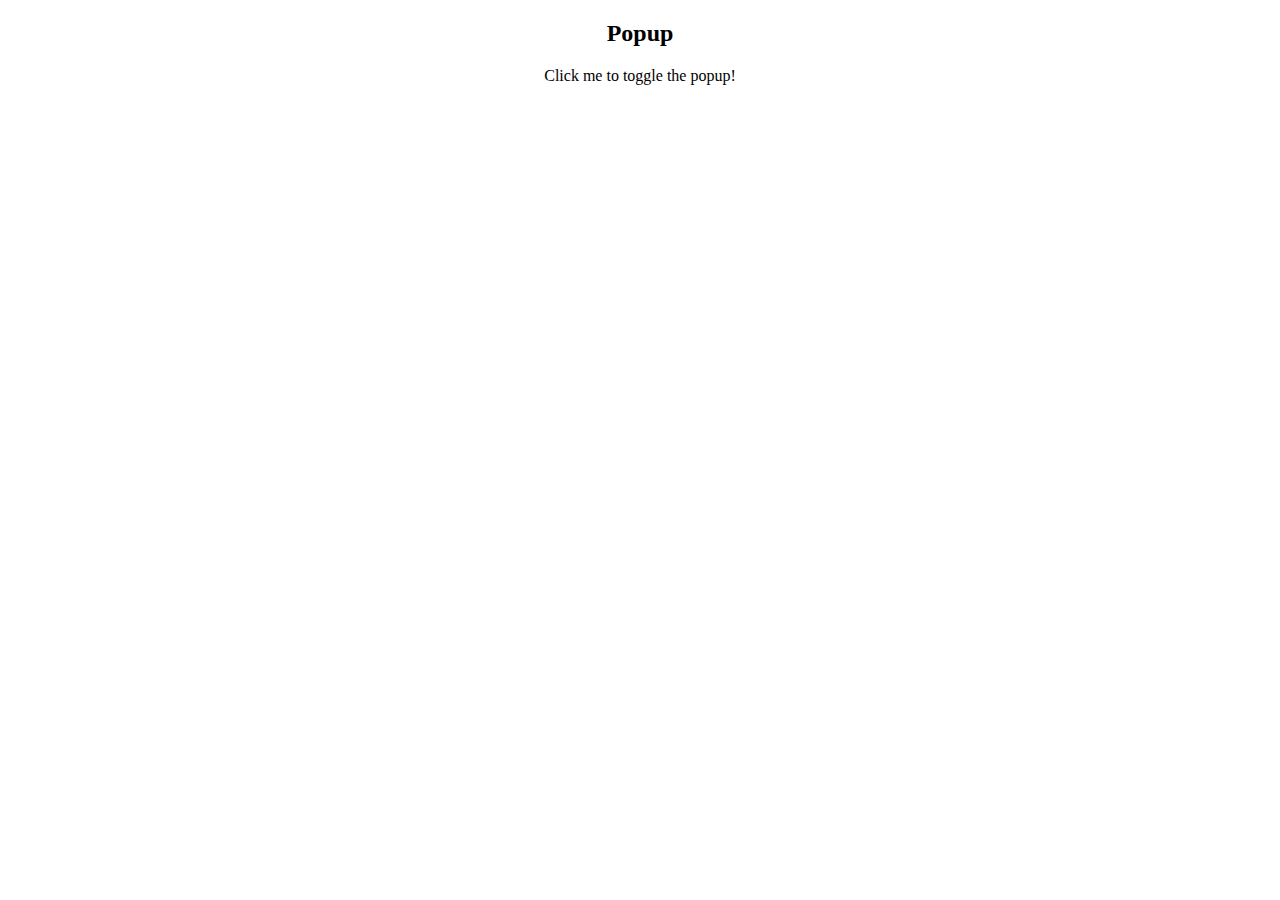
<file: testpage.html>
<!DOCTYPE html>
<html>
<head>
<meta name="viewport" content="width=device-width, initial-scale=1">
<style>
/* Popup container - can be anything you want */
.popup {
  position: relative;
  display: inline-block;
  cursor: pointer;
  -webkit-user-select: none;
  -moz-user-select: none;
  -ms-user-select: none;
  user-select: none;
}

/* The actual popup */
.popup .popuptext {
  visibility: hidden;
  width: 160px;
  background-color: #555;
  color: #fff;
  text-align: center;
  border-radius: 6px;
  padding: 8px 0;
  position: absolute;
  z-index: 1;
  bottom: 125%;
  left: 50%;
  margin-left: -80px;
}

/* Popup arrow */
/*.popup .popuptext::after {
  content: "";
  position: absolute;
  top: 100%;
  left: 50%;
  margin-left: -5px;
  border-width: 5px;
  border-style: solid;
  border-color: #555 transparent transparent transparent;
}*/

/* Toggle this class - hide and show the popup */
.popup .show {
  visibility: visible;
  -webkit-animation: fadeIn 1s;
  animation: fadeIn 1s;
}

/* Add animation (fade in the popup) */
@-webkit-keyframes fadeIn {
  from {opacity: 0;} 
  to {opacity: 1;}
}

@keyframes fadeIn {
  from {opacity: 0;}
  to {opacity:1 ;}
}
</style>
</head>
<body style="text-align:center">

<h2>Popup</h2>

<div class="popup" onclick="myFunction()">Click me to toggle the popup!
  <span class="popuptext" id="myPopup">A Simple Popup!</span>
</div>

<script>
// When the user clicks on div, open the popup
function myFunction() {
  var popup = document.getElementById("myPopup");
  popup.classList.toggle("show");
}
</script>

</body>
</html>
</file>
<file: assets/css/style.css>
div {
    display: inline-block;
}

p {
    margin-top: auto;
    margin-bottom: auto;
    margin-left: auto;
    margin-right: auto;
    padding-left: 10px;
    padding-right: 10px;
}

h1 {
    display: block;
}

body {
    max-width: 1200px;
    text-align: center;
    margin-left: auto ;
    margin-right: auto;
    font-family: 'Ubuntu', sans-serif;
    background-color: #112229;
}

.left-text {
    text-align: left;
}

.nav-link {
    color: #CD4134;
}

.page-banner {
    text-transform: uppercase;
    text-align: center;
}

.banner-text {
    padding-top: 5px;
    padding-bottom: 5px;
    font-size: 2.0rem;  
    font-weight: 300;
    margin-top: 5px;
    margin-bottom: 5px;
}

.main-hero-image {
    height: 40vh;
    width: 100%;
    background: url(../images/crop_night_electronics.jpg) no-repeat center 75%;
    background-size: cover;
    display: flex;
    align-items: center;
    justify-content: center;
    position: relative;
}

.main-hero-image .lead {
    margin: 25px 0 0 0;
    color: rgba(255, 255, 255, 0.74);
    text-shadow: -1px 0 #1d2527, 0 1px #1d2527, 1px 0 #1d2527, 0 -1px #1d2527;
    font-size: 2.4rem;
    font-weight: 400;
    text-align: center;
}

.orange-text {
    color: #CD4134
}

.standard-text-color {
    color: #B2BE89;
}

.btn-custom-color {
    background-color: #1d2527;
    color: #CD4134;
    border-color: #CD4134;
}

.btn-custom-color:hover {
    background-color: #CD4134;
    color: #000000;
    border-color: #000000;
}

/* NavBar custom color */

.navbar-custom { 
    background-color: #112229; 
}



.nav-link:hover {
    color: #1D759A;
    transition: 0.75s;
}

.navbar-custom .navbar-brand, 
.navbar-custom .navbar-text { 
    color: #CD4134; 
}

.custom-toggler .navbar-toggler-icon {
  background-image: url("data:image/svg+xml;charset=utf8,%3Csvg viewBox='0 0 32 32' xmlns='http://www.w3.org/2000/svg'%3E%3Cpath stroke='rgba(255,69,0, 0.5)' stroke-width='2' stroke-linecap='round' stroke-miterlimit='10' d='M4 8h24M4 16h24M4 24h24'/%3E%3C/svg%3E");
}

.custom-toggler .navbar-toggler .navbar-toggler:focus {
  border-color: #CD4134;
} 

.create-build-explore-container {
    width: 100%;
    background-color: rgb(14, 14, 14);
}

.media-image {
    margin-left: auto;
    margin-right: auto;
    height: 200px;
    object-fit: contain;
    border-radius: 10% 10% 10% 10%;
}

.media-container {
    padding-top: 10px;
    padding-bottom: 10px;
}

.first-image {
    margin-top: 10px;
}

.bottom-margin {
    margin-bottom: 15px;
}

.section-divider {
    width: 80%;
    height: 2px;
    border: 0;
    background-color: #CD4134;
}

.object-margin {
    margin: 15px;
}

.object-padding {
    padding: 15px;
}

.form-margin {
    margin-top: 5px;
    margin-bottom: 5px;
}

.social-links li a i {
    margin-top: 15px;
    width: 32px;
    height: 32px;
    padding: 12px 0;
    border-radius: 25%;
    font-size: 13px;
    line-height: 7px;
    text-align: center;
    color: white;
    background: #CD4134;
    transition: all 0.35s ease-in-out;
    -moz-transition: all 0.35s ease-in-out;
    -webkit-transition: all 0.35s ease-in-out;
    -o-transition: all 0.35s ease-in-out;
}

.social-links li a i:hover {
    border-radius: 50%;
    color: black;
}

.carousel-container {
    margin-top: 20px;
}

.carousel img {
    -o-object-fit: contain;
    object-fit: contain;
    height: 300px;
    min-width: 100%;
    max-width: none;
}

.opening-time-subheader {
    margin-bottom: 15px;
    text-align: center;
    font-size: 1.0rem;  
    font-weight: 300;
    margin-bottom: 0;
}

/* times table */

.workshop-timetable-day {
    font-size: 1.2em;
    text-align: center;
    margin: 0;
    padding: 0;
    width: 100%;
}

.day {
    background-color: #CD4134;
    color: black;
    padding: 10px 10px 10px 10px;
    text-align: center;
}

.tool-rental {
    padding: 10px 10px 10px 10px;
    text-align: center;
    border-width:2px;
    border-style:solid;
    border-color: #CD4134;
    padding: 10px 10px 10px 10px;
}
    
.workshop-timetable-day li {
    list-style-type: none;
    margin: 10px;
    overflow: auto;
}

ul {
  list-style-type: none;
}

.workshop-time {
        border-width:2px;
        border-style:solid;
        border-color: #cf37009d;
        padding: 10px 10px 10px 10px;
    }

.text-center {
    text-align: center;
}

.text-left {
    text-align: left;
}

@media (min-width: 800px) { 
    .workshop-timetable-day {
        display: flex;
        flex-direction: row;
    }

    .day {
        width: 150px;
    }

    .workshop-time {
        border-width:2px;
        border-style:solid;
        border-color:#cf37009d;
        padding: 5px 5px 5px 5px;
        font-size: 1.0rem;
        font-weight: 500;
        text-align: center;
    }

    .left-margin {
        margin-left: 50px;
    }
}

.custom-href {
    color: #1D759A;
}

.custom-href:hover {
  color: #48AFDB;
}
</file>
